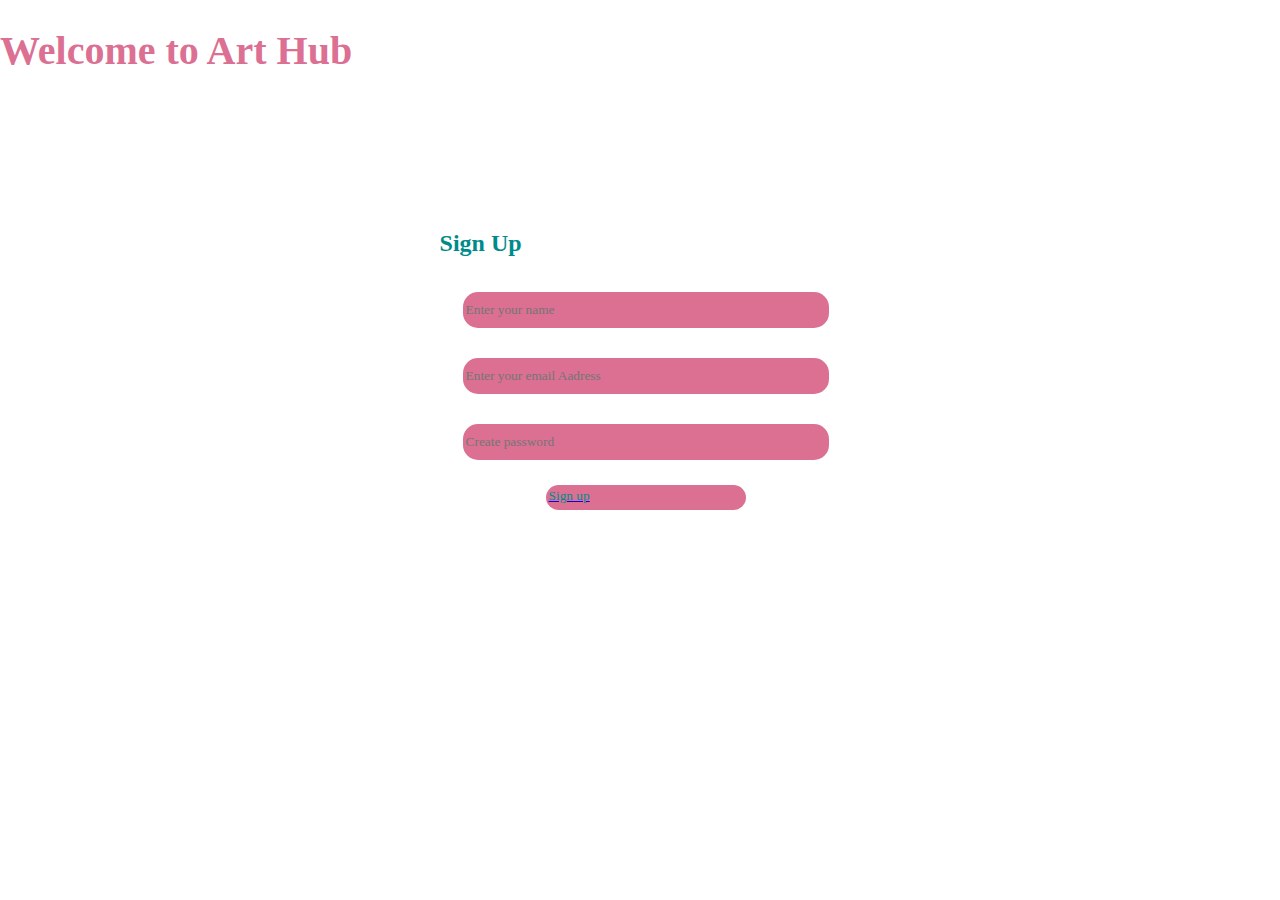
<file: index.html>
<!DOCTYPE html>
<html lang="en">
<head>
    <meta charset="UTF-8">
    <meta http-equiv="X-UA-Compatible" content="IE=edge">
    <meta name="viewport" content="width=device-width, initial-scale=1.0">
    <link rel="stylesheet" href="signup.css">
    <title>Signup page</title>
</head>
<body>
    <h1>Welcome to Art Hub</h1>
<div class="container">
    <h2>Sign Up</h2>
    <input required id="Fname" type="text" placeholder="Enter your name">
    <input required id="email" type="text" placeholder="Enter your email Aadress">
    <input required id="password" type="text" placeholder="Create password">
    <div class="btn">
    <a href="signin.html"><button id="primary"onclick="next()">Sign up</button></a>
    </div>
</div>
<script>
    function next(){
    if (Fname.value!=="" && email.value!=="" && password.value!=="" ){
        alert("fill in the required fields")
    }
}
</script>
</body>
</html>
</file>
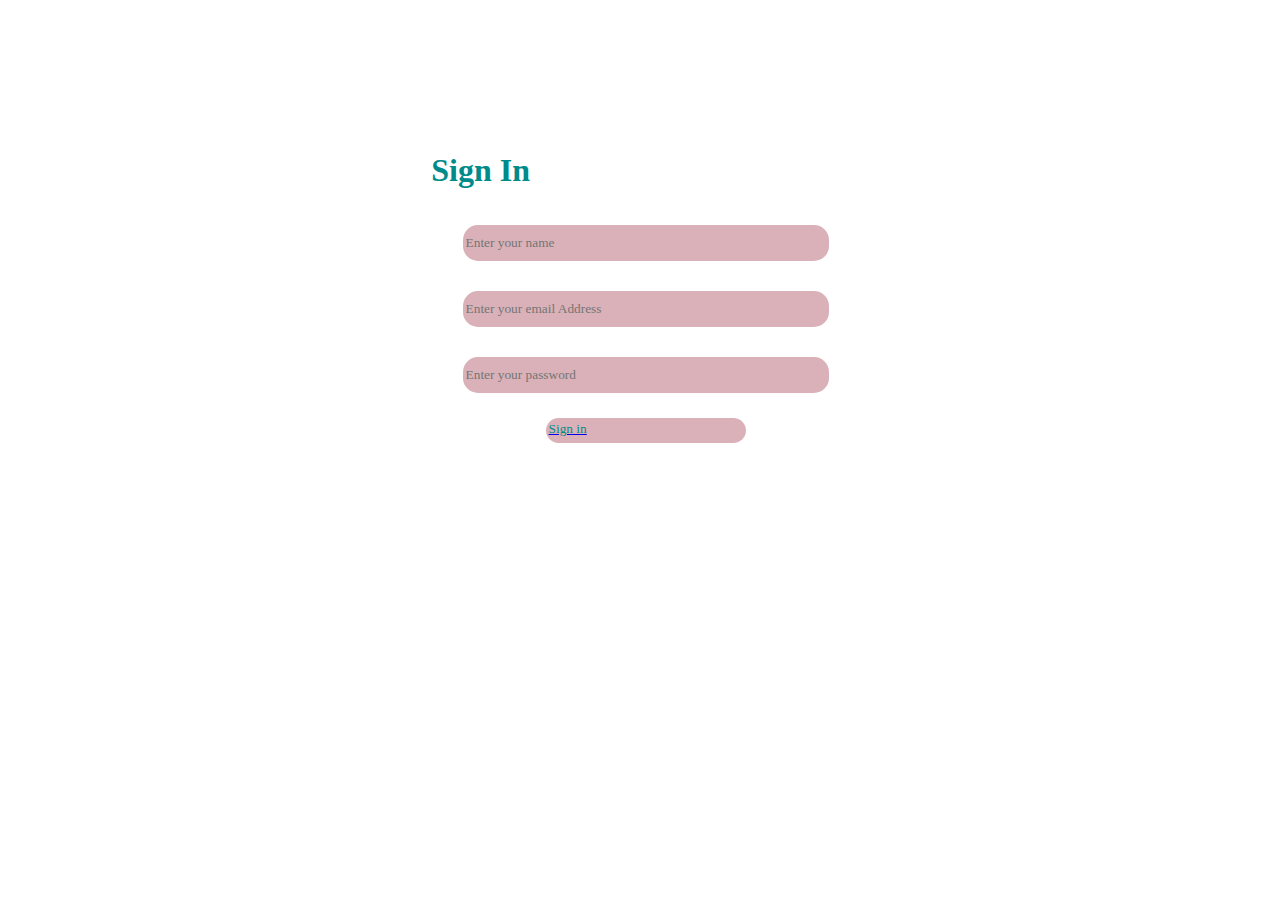
<file: signin.html>
<!DOCTYPE html>
<html lang="en">
<head>
    <meta charset="UTF-8">
    <meta http-equiv="X-UA-Compatible" content="IE=edge">
    <meta name="viewport" content="width=device-width, initial-scale=1.0">
    <link rel="stylesheet" href="signin.css">
    <title>sign in</title>
</head>
<body>
    <div class="container">
        <h1>Sign In</h1>
        <input id="Fname" type="text" placeholder="Enter your name">
        <input id="email" type="text" placeholder="Enter your email Address">
        <input id="password" type="number" placeholder="Enter your password">
        <div class="btn">
            <a href="welcome.html"><button id="primary"onclick="next()">Sign in</button></a>
            </div>
    </div>
</body>
</html>
</file>
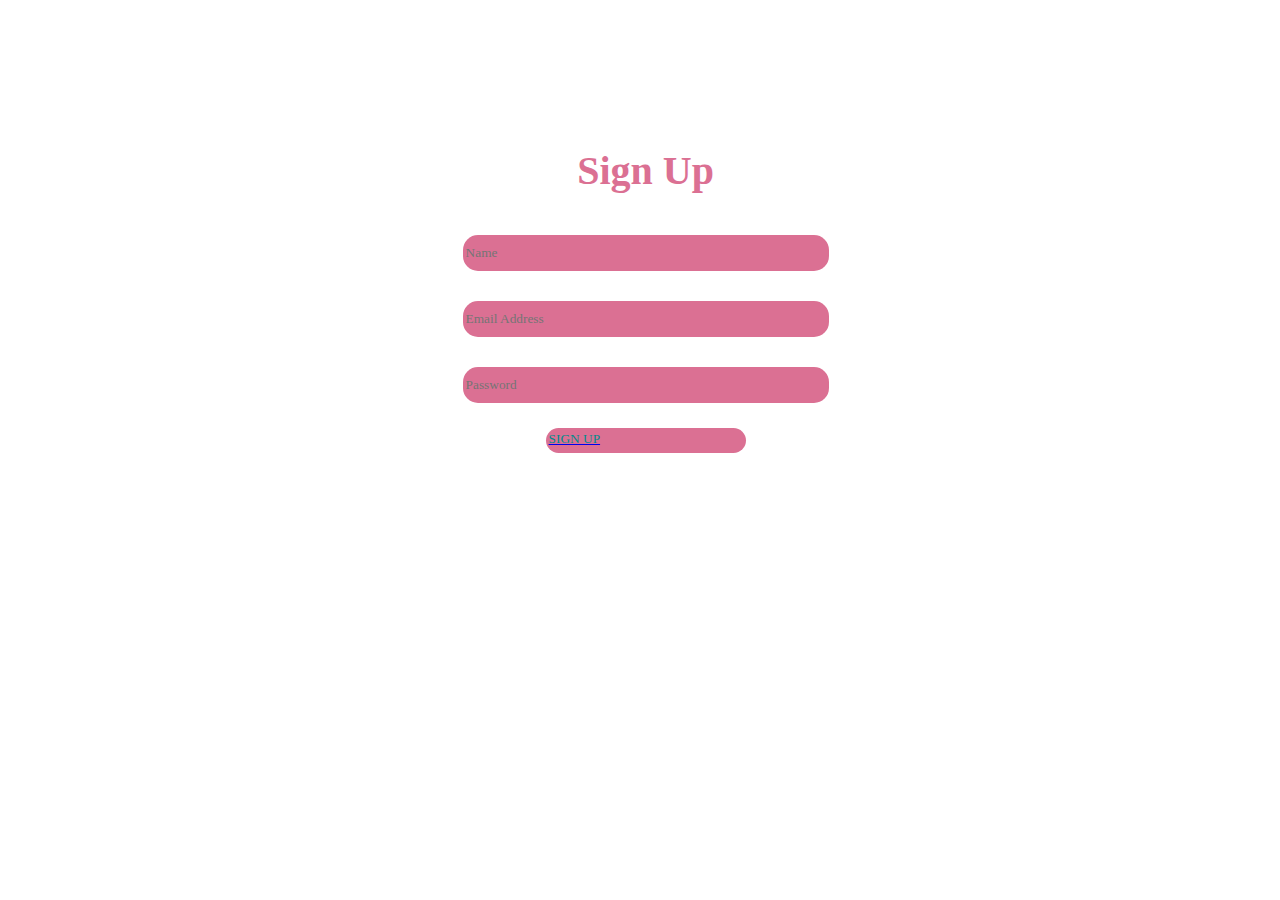
<file: signup.html>
<!DOCTYPE html>
<html lang="en">
<head>
    <meta charset="UTF-8">
    <meta http-equiv="X-UA-Compatible" content="IE=edge">
    <meta name="viewport" content="width=device-width, initial-scale=1.0">
    <link rel="stylesheet" href="signup.css">
    <title>Signup page</title>
</head>
<body>
<div class="container">
    <h1>Sign Up</h1>
    <input required id="Fname" type="text" placeholder="Name">
    <input required id="email" type="text" placeholder="Email Address">
    <input required id="password" type="number" placeholder="Password">
    <div class="btn">
    <a href="signin.html"><button id="primary"onclick="next()">SIGN UP</button></a>
    </div>
</div>
<script>
    function next(){
    if (Fname.value!=="" && email.value!=="" && password.value!=="" ){
        alert("fill in the required fields")
    }
}
</script>
</body>
</html>
</file>
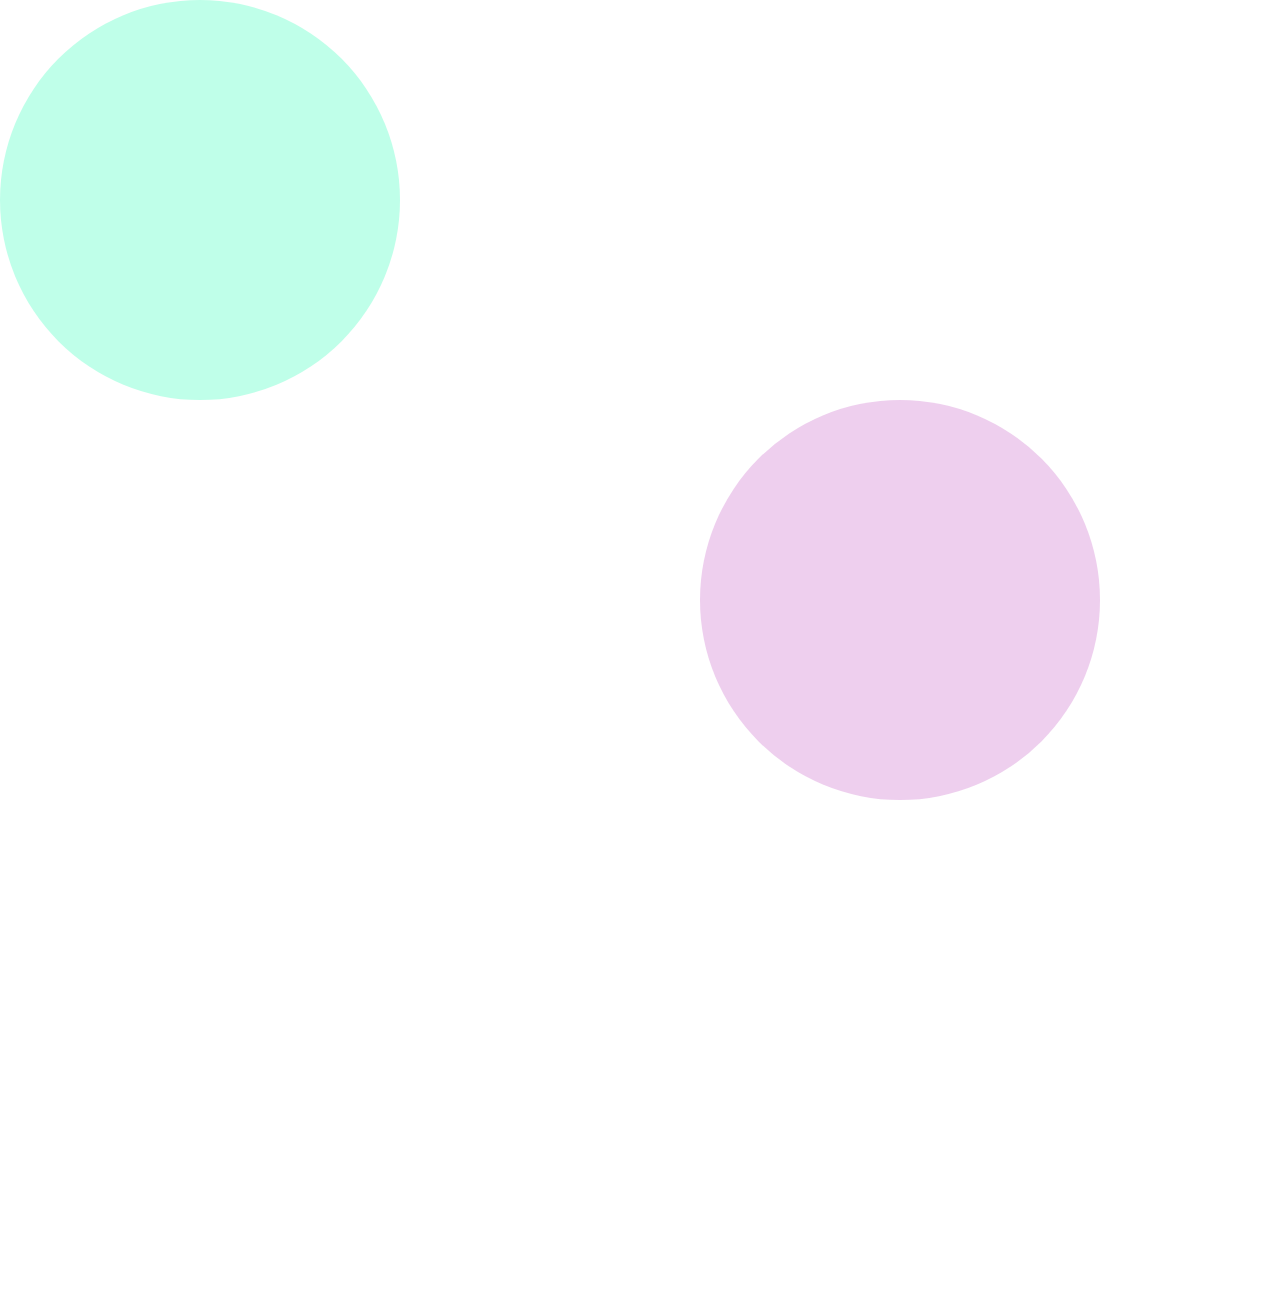
<file: welcome.html>
<!DOCTYPE html>
<html lang="en">
<head>
    <meta charset="UTF-8">
    <meta http-equiv="X-UA-Compatible" content="IE=edge">
    <meta name="viewport" content="width=device-width, initial-scale=1.0">
    <link rel="stylesheet" href="welcome.css">
    <title>Document</title>
</head>
<body>
    <div class="circles">
    <div class="green"></div>
    <div class="purple"></div>
    </div>
</body>
</html>
</file>
<file: signup.css>
body{
    margin: 0%;
    background-image:url(file:///C:/Users/Suleiman%20Yahaya/Pictures/abstract-colourful-watercolour-background-free-vector.jpg);
    background-repeat: no-repeat;
    background-size: cover;
}
h1{
    font-family:lucida calligraphy;
    font-size:40px;
    color:palevioletred;
}
.container{
    margin-top:90px;
    margin-left: 27%;
    display: flex;
    align-items: center;
    justify-content: center;
    height: 400px;
    width: 600px;
    flex-direction: column;
}
input{
    width: 60%;
    height: 30px;
    margin: 15px;
    border: 0px; 
    background-color:palevioletred;
    border-radius: 15px;
    padding: 3px;
    color: darkcyan;
    font-family: lucida calligraphy;
}
h2{
    margin-right: 55%;
    margin-left: 0%;
    text-align: left;
    color: darkcyan;
    font-family: lucida calligraphy;
}
button{
    display: flex;
    width: 200px;
    height: 60%;
    margin: 10px;
    background-color:palevioletred;
    border: 0px;
    padding: 3px;
    color: darkcyan;
    border-radius: 15px;
    font-family: lucida calligraphy;    
}
</file>
<file: signin.css>
body{
    margin: 0%;
    background-image:url(file:///C:/Users/Suleiman%20Yahaya/Pictures/abstract-colourful-watercolour-background-free-vector.jpg);
    background-repeat: no-repeat;
    background-size: cover;
}
.container{
    margin-top:90px;
    margin-left: 27%;
    display: flex;
    align-items: center;
    justify-content: center;
    height: 400px;
    width: 600px;
    flex-direction: column;
}
input{
    width: 60%;
    height: 30px;
    margin: 15px;
    border: 0px; 
    background-color:rgb(218, 177, 184);
    border-radius: 15px;
    padding: 3px;
    color: darkcyan;
    font-family: lucida calligraphy;
}
h1{
    margin-right: 55%;
    margin-left: 0%;
    text-align: left;
    color: darkcyan;
    font-family: lucida calligraphy;
}
button{
    display: flex;
    width: 200px;
    height: 60%;
    margin: 10px;
    background-color:rgb(218, 177, 184);
    border: 0px;
    padding: 3px;
    color: darkcyan;
    border-radius: 15px;
    font-family: lucida calligraphy;    
}
</file>
<file: welcome.css>
body{
    margin: 0%;
    background-image:url(file:///C:/Users/Suleiman%20Yahaya/Pictures/hand-painted-watercolor-pastel-sky-background_23-2148902771.jpg);
    background-repeat: no-repeat;
    background-size: cover;
}
.green{
    display: flex;
    width: 400px;
    height: 400px;
    border-radius: 50%;
    margin-bottom: 0px;
    opacity: 0.5;
    justify-content: center;
    align-items: center;
    background-color: aquamarine;
}
.purple{
    display: flex;
    width: 400px;
    height: 400px;
    border-radius: 50%;
    margin-left: 700px;
    margin-bottom: 500px;
    opacity: 0.5;
    justify-content: center;
    align-items: center;
    background-color:plum;
}
</file>
